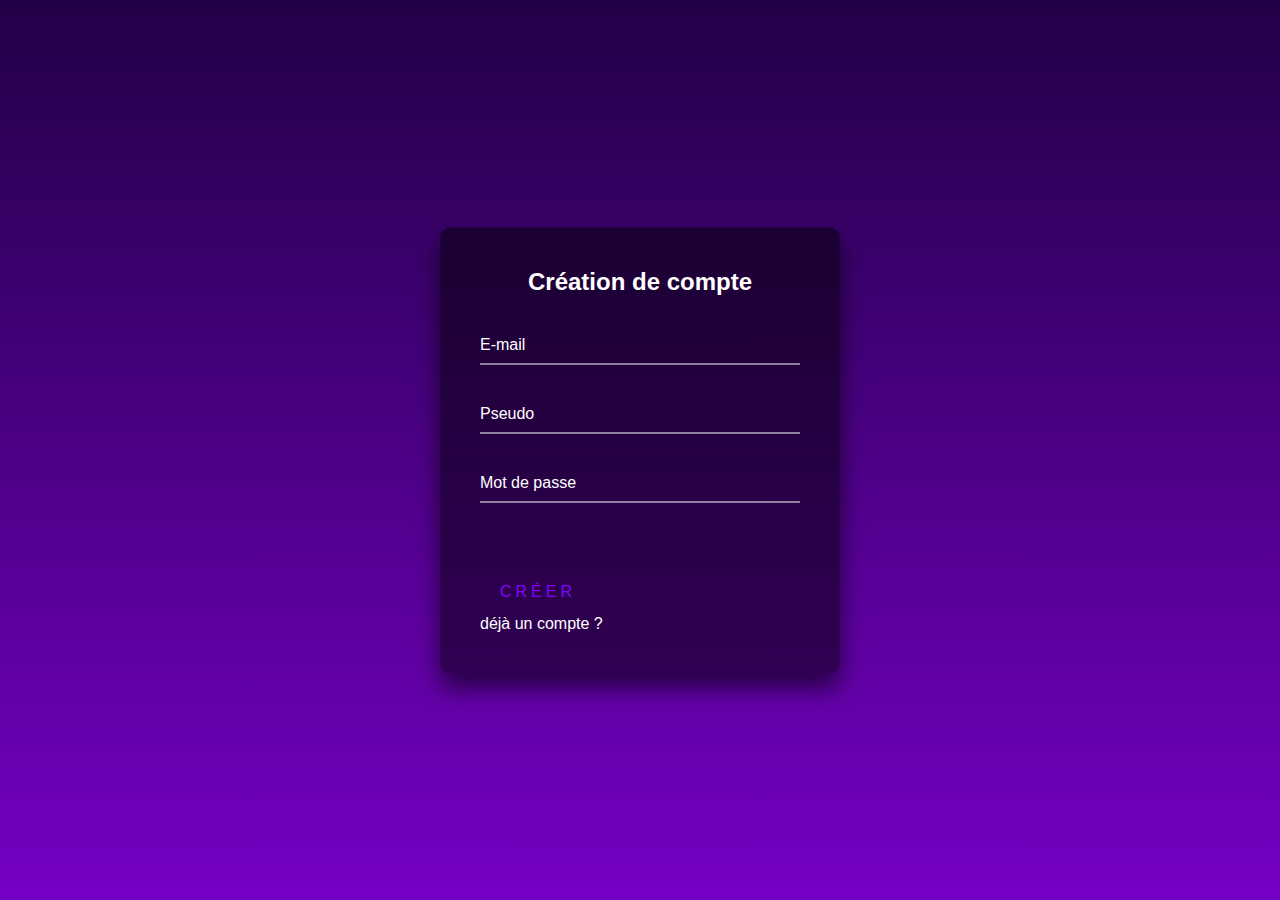
<file: index.html>
<!DOCTYPE html>
<html lang="en">
<head>
    <meta charset="UTF-8">
    <meta name="viewport" content="width=device-width, initial-scale=1.0">
    <link rel="stylesheet" href="register.css">
    <title>Inscription - NomDuServ</title>
</head>
<body>
    <div class="login-box">
        <h2>Création de compte</h2>
        <form>
            <div class="user-box">
                <input type="text" name="" required="">
                <label>E-mail</label>
            </div>
            <div class="user-box">
                <input type="password" name="" required="">
                <label>Pseudo</label>
            </div>
            <div class="user-box">
                <input type="password" name="" required="">
                <label>Mot de passe</label>
            </div>
            <a id="span" href="#">
                <span></span>
                <span></span>
                <span></span>
                <span></span>
                Créer
            </a>
        </form>
        <a id="deja_compte" href="./Inscription/login.html" >déjà un compte ?</a>
    </div>
</body>
</html>
</file>
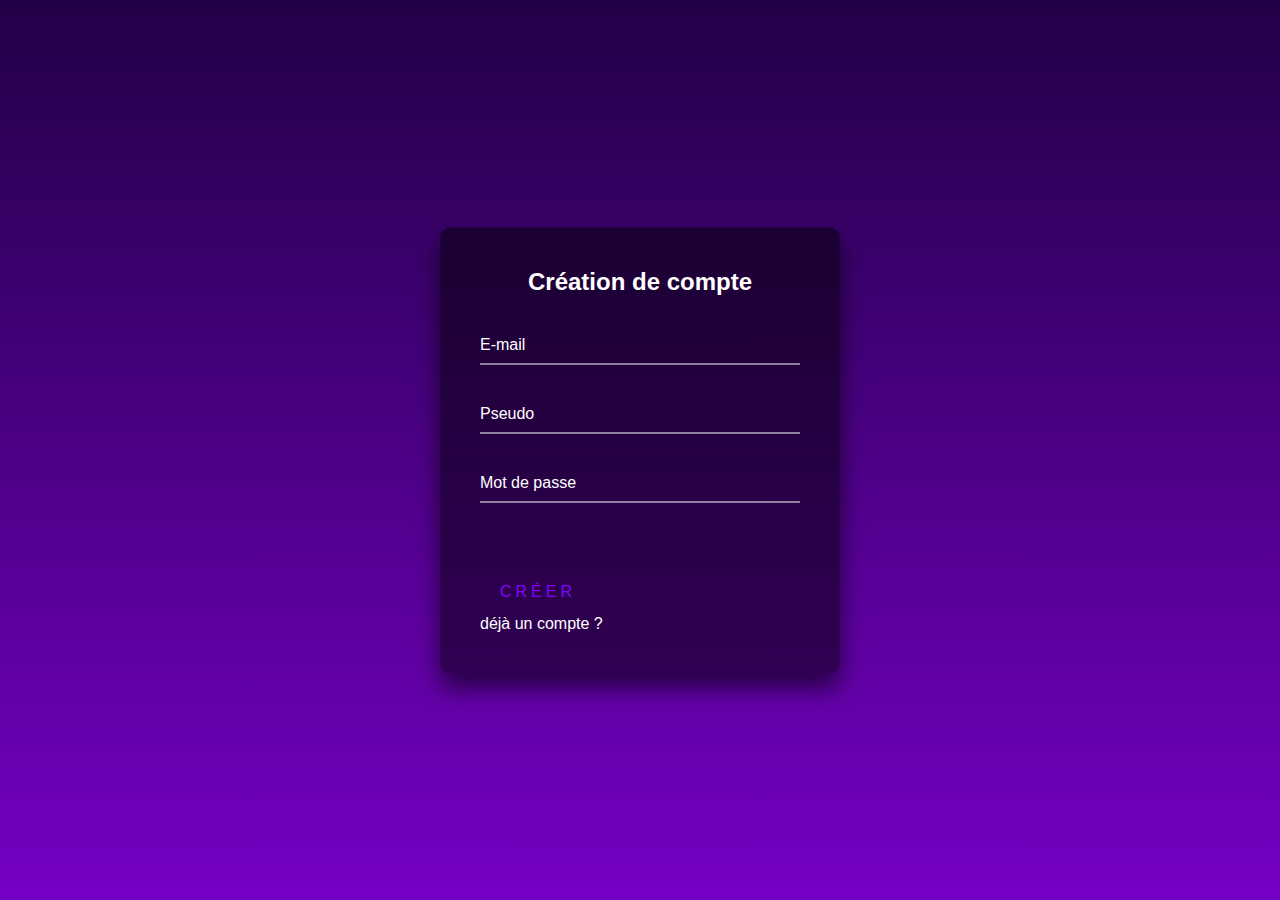
<file: Inscription/index.html>
<!DOCTYPE html>
<html lang="en">
<head>
    <meta charset="UTF-8">
    <meta name="viewport" content="width=device-width, initial-scale=1.0">
    <link rel="stylesheet" href="register.css">
    <title>Inscription - NomDuServ</title>
</head>
<body>
    <div class="login-box">
        <h2>Création de compte</h2>
        <form>
            <div class="user-box">
                <input type="text" name="" required="">
                <label>E-mail</label>
            </div>
            <div class="user-box">
                <input type="password" name="" required="">
                <label>Pseudo</label>
            </div>
            <div class="user-box">
                <input type="password" name="" required="">
                <label>Mot de passe</label>
            </div>
            <a id="span" href="#">
                <span></span>
                <span></span>
                <span></span>
                <span></span>
                Créer
            </a>
        </form>
        <a id="deja_compte" href="../index.html" >déjà un compte ?</a>
    </div>
</body>
</html>
</file>
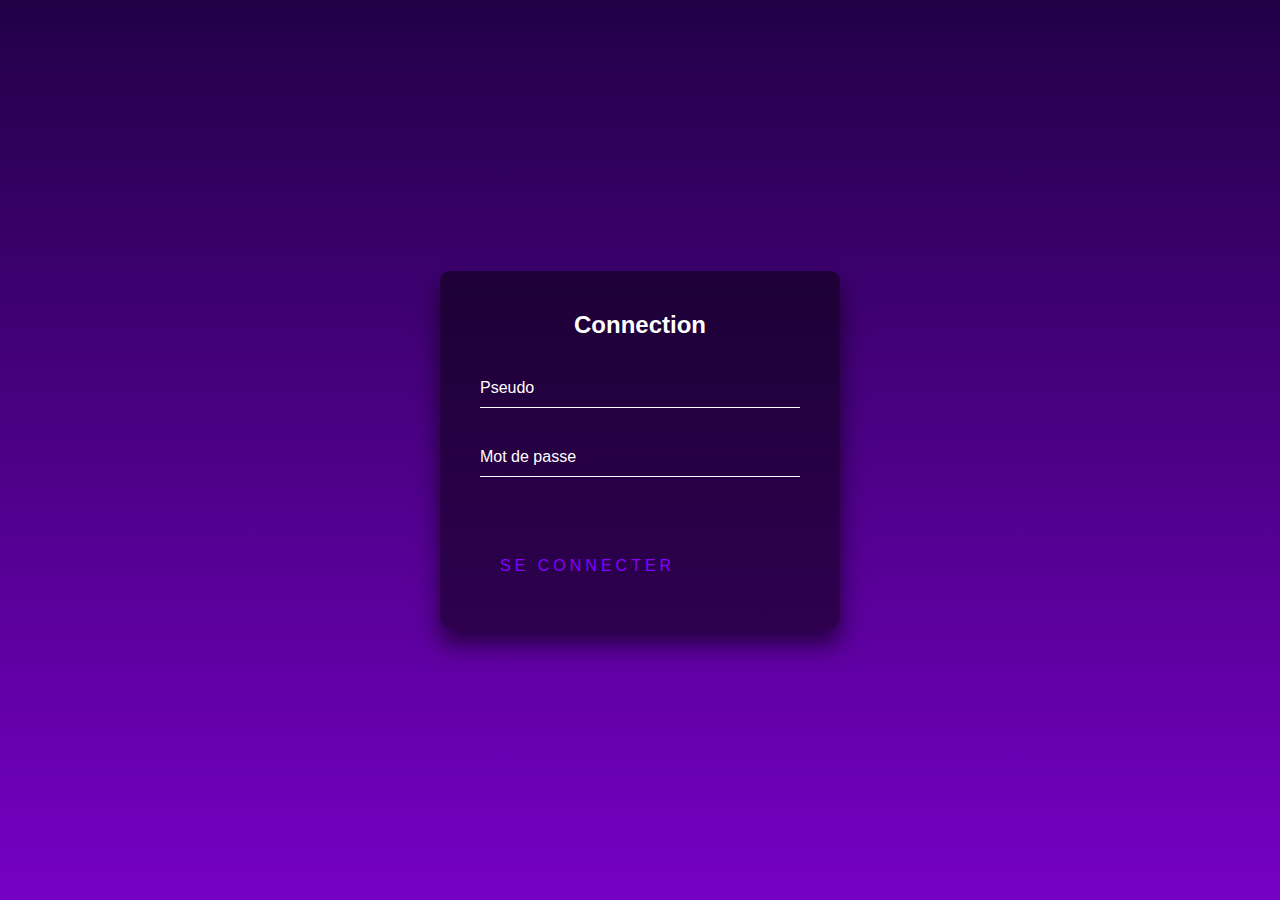
<file: Inscription/login.html>
<!DOCTYPE html>
<html lang="en">
<head>
    <meta charset="UTF-8">
    <meta name="viewport" content="width=device-width, initial-scale=1.0">
    <link rel="stylesheet" href="login.css">
    <title>Se connecter - NomDuServ</title>
</head>
<body>
    <div class="login-box">
        <h2>Connection</h2>
        <form>
            <div class="user-box">
                <input type="text" name="" required="">
                <label>Pseudo</label>
            </div>
            <div class="user-box">
                <input type="password" name="" required="">
                <label>Mot de passe</label>
            </div>
            <a href="#">
                <span></span>
                <span></span>
                <span></span>
                <span></span>
                Se connecter
            </a>
        </form>
    </div>
</body>
</html>
</file>
<file: register.css>
html {
    height: 100%;
}
body {
    margin:0;
    padding:0;
    font-family: sans-serif;
    background: linear-gradient(#220047, #7600c5);
}
.login-box {
    position: absolute;
    top: 50%;
    left: 50%;
    width: 400px;
    padding: 40px;
    transform: translate(-50%, -50%);
    background: rgba(0,0,0,.5);
    box-sizing: border-box;
    box-shadow: 0 15px 25px rgba(0,0,0,.6);
    border-radius: 10px;
}
.login-box h2 {
    margin: 0 0 30px;
    padding: 0;
    color: #fff;
    text-align: center;
}

.login-box .user-box {
    position: relative;
}

.login-box .user-box input {
    width: 100%;
    padding: 10px 0;
    font-size: 16px;
    color: #fff;
    margin-bottom: 30px;
    border: none;
    border-bottom: 1px solid #fff;
    outline: none;
    background: transparent;
}
.login-box .user-box label {
    position: absolute;
    top:0;
    left: 0;
    padding: 10px 0;
    font-size: 16px;
    color: #fff;
    pointer-events: none;
    transition: .5s;
}
.login-box .user-box input:focus ~ label,
.login-box .user-box input:valid ~ label {
    top: -20px;
    left: 0;
    color: #8400ff;
    font-size: 12px;
}
.login-box form a[id="span"] {
    position: relative;
    display: inline-block;
    padding: 10px 20px;
    color: #8400ff;
    font-size: 16px;
    text-decoration: none;
    text-transform: uppercase;
    overflow: hidden;
    transition: .5s;
    margin-top: 40px;
    letter-spacing: 4px
}
.login-box a:hover[id="span"] {
    background: #2c003a;
    color: #fff;
    border-radius: 5px;
    box-shadow: 0 0 5px #ff5df2,
                0 0 25px #ff5df2,
                0 0 50px #ff5df2,
                0 0 100px #ff5df2;
}
.login-box a span {
    position: absolute;
    display: block;
}

.login-box a span:nth-child(1) {
    top: 0;
    left: -100%;
    width: 100%;
    height: 2px;
    background: linear-gradient(90deg, transparent, #8400ff);
    animation: btn-anim1 1s linear infinite;
}

@keyframes btn-anim1 {
    0% {
    left: -100%;
    }
    50%,100% {
    left: 100%;
    }
}

.login-box a span:nth-child(2) {
    top: -100%;
    right: 0;
    width: 2px;
    height: 100%;
    background: linear-gradient(180deg, transparent, #8400ff);
    animation: btn-anim2 1s linear infinite;
    animation-delay: .25s
}

@keyframes btn-anim2 {
    0% {
    top: -100%;
    }
    50%,100% {
    top: 100%;
    }
}

.login-box a span:nth-child(3) {
    bottom: 0;
    right: -100%;
    width: 100%;
    height: 2px;
    background: linear-gradient(270deg, transparent, #8400ff);
    animation: btn-anim3 1s linear infinite;
    animation-delay: .5s
}
@keyframes btn-anim3 {
    0% {
    right: -100%;
    }
    50%,100% {
    right: 100%;
    }
}
.login-box a span:nth-child(4) {
    bottom: -100%;
    left: 0;
    width: 2px;
    height: 100%;
    background: linear-gradient(360deg, transparent, #8400ff);
    animation: btn-anim4 1s linear infinite;
    animation-delay: .75s
}
@keyframes btn-anim4 {
    0% {
    bottom: -100%;
    }
    50%,100% {
    bottom: 100%;
    }
}
.login-box a[id="deja_compte"]{
    color: rgb(255, 255, 255);
    text-decoration: none;
}
.login-box a:hover[id="deja_compte"]{
    color: #ffffff;
    text-decoration: none;
}
</file>
<file: Inscription/register.css>
html {
    height: 100%;
}
body {
    margin:0;
    padding:0;
    font-family: sans-serif;
    background: linear-gradient(#220047, #7600c5);
}
.login-box {
    position: absolute;
    top: 50%;
    left: 50%;
    width: 400px;
    padding: 40px;
    transform: translate(-50%, -50%);
    background: rgba(0,0,0,.5);
    box-sizing: border-box;
    box-shadow: 0 15px 25px rgba(0,0,0,.6);
    border-radius: 10px;
}
.login-box h2 {
    margin: 0 0 30px;
    padding: 0;
    color: #fff;
    text-align: center;
}

.login-box .user-box {
    position: relative;
}

.login-box .user-box input {
    width: 100%;
    padding: 10px 0;
    font-size: 16px;
    color: #fff;
    margin-bottom: 30px;
    border: none;
    border-bottom: 1px solid #fff;
    outline: none;
    background: transparent;
}
.login-box .user-box label {
    position: absolute;
    top:0;
    left: 0;
    padding: 10px 0;
    font-size: 16px;
    color: #fff;
    pointer-events: none;
    transition: .5s;
}
.login-box .user-box input:focus ~ label,
.login-box .user-box input:valid ~ label {
    top: -20px;
    left: 0;
    color: #8400ff;
    font-size: 12px;
}
.login-box form a[id="span"] {
    position: relative;
    display: inline-block;
    padding: 10px 20px;
    color: #8400ff;
    font-size: 16px;
    text-decoration: none;
    text-transform: uppercase;
    overflow: hidden;
    transition: .5s;
    margin-top: 40px;
    letter-spacing: 4px
}
.login-box a:hover[id="span"] {
    background: #2c003a;
    color: #fff;
    border-radius: 5px;
    box-shadow: 0 0 5px #ff5df2,
                0 0 25px #ff5df2,
                0 0 50px #ff5df2,
                0 0 100px #ff5df2;
}
.login-box a span {
    position: absolute;
    display: block;
}

.login-box a span:nth-child(1) {
    top: 0;
    left: -100%;
    width: 100%;
    height: 2px;
    background: linear-gradient(90deg, transparent, #8400ff);
    animation: btn-anim1 1s linear infinite;
}

@keyframes btn-anim1 {
    0% {
    left: -100%;
    }
    50%,100% {
    left: 100%;
    }
}

.login-box a span:nth-child(2) {
    top: -100%;
    right: 0;
    width: 2px;
    height: 100%;
    background: linear-gradient(180deg, transparent, #8400ff);
    animation: btn-anim2 1s linear infinite;
    animation-delay: .25s
}

@keyframes btn-anim2 {
    0% {
    top: -100%;
    }
    50%,100% {
    top: 100%;
    }
}

.login-box a span:nth-child(3) {
    bottom: 0;
    right: -100%;
    width: 100%;
    height: 2px;
    background: linear-gradient(270deg, transparent, #8400ff);
    animation: btn-anim3 1s linear infinite;
    animation-delay: .5s
}
@keyframes btn-anim3 {
    0% {
    right: -100%;
    }
    50%,100% {
    right: 100%;
    }
}
.login-box a span:nth-child(4) {
    bottom: -100%;
    left: 0;
    width: 2px;
    height: 100%;
    background: linear-gradient(360deg, transparent, #8400ff);
    animation: btn-anim4 1s linear infinite;
    animation-delay: .75s
}
@keyframes btn-anim4 {
    0% {
    bottom: -100%;
    }
    50%,100% {
    bottom: 100%;
    }
}
.login-box a[id="deja_compte"]{
    color: rgb(255, 255, 255);
    text-decoration: none;
}
.login-box a:hover[id="deja_compte"]{
    color: #ffffff;
    text-decoration: none;
}
</file>
<file: Inscription/login.css>
html {
    height: 100%;
}
body {
    margin:0;
    padding:0;
    font-family: sans-serif;
    background: linear-gradient(#220047, #7600c5);
}
.login-box {
    position: absolute;
    top: 50%;
    left: 50%;
    width: 400px;
    padding: 40px;
    transform: translate(-50%, -50%);
    background: rgba(0,0,0,.5);
    box-sizing: border-box;
    box-shadow: 0 15px 25px rgba(0,0,0,.6);
    border-radius: 10px;
}
.login-box h2 {
    margin: 0 0 30px;
    padding: 0;
    color: #fff;
    text-align: center;
}

.login-box .user-box {
    position: relative;
}

.login-box .user-box input {
    width: 100%;
    padding: 10px 0;
    font-size: 16px;
    color: #fff;
    margin-bottom: 30px;
    border: none;
    border-bottom: 1px solid #fff;
    outline: none;
    background: transparent;
}
.login-box .user-box label {
    position: absolute;
    top:0;
    left: 0;
    padding: 10px 0;
    font-size: 16px;
    color: #fff;
    pointer-events: none;
    transition: .5s;
}
.login-box .user-box input:focus ~ label,
.login-box .user-box input:valid ~ label {
    top: -20px;
    left: 0;
    color: #8400ff;
    font-size: 12px;
}
.login-box form a {
    position: relative;
    display: inline-block;
    padding: 10px 20px;
    color: #8400ff;
    font-size: 16px;
    text-decoration: none;
    text-transform: uppercase;
    overflow: hidden;
    transition: .5s;
    margin-top: 40px;
    letter-spacing: 4px
}
.login-box a:hover {
    background: #2c003a;
    color: #fff;
    border-radius: 5px;
    box-shadow: 0 0 5px #ff5df2,
                0 0 25px #ff5df2,
                0 0 50px #ff5df2,
                0 0 100px #ff5df2;
}

.login-box a span {
    position: absolute;
    display: block;
}

.login-box a span:nth-child(1) {
    top: 0;
    left: -100%;
    width: 100%;
    height: 2px;
    background: linear-gradient(90deg, transparent, #8400ff);
    animation: btn-anim1 1s linear infinite;
}

@keyframes btn-anim1 {
    0% {
    left: -100%;
    }
    50%,100% {
    left: 100%;
    }
}

.login-box a span:nth-child(2) {
    top: -100%;
    right: 0;
    width: 2px;
    height: 100%;
    background: linear-gradient(180deg, transparent, #8400ff);
    animation: btn-anim2 1s linear infinite;
    animation-delay: .25s
}

@keyframes btn-anim2 {
    0% {
    top: -100%;
    }
    50%,100% {
    top: 100%;
    }
}

.login-box a span:nth-child(3) {
    bottom: 0;
    right: -100%;
    width: 100%;
    height: 2px;
    background: linear-gradient(270deg, transparent, #8400ff);
    animation: btn-anim3 1s linear infinite;
    animation-delay: .5s
}
@keyframes btn-anim3 {
    0% {
    right: -100%;
    }
    50%,100% {
    right: 100%;
    }
}
.login-box a span:nth-child(4) {
    bottom: -100%;
    left: 0;
    width: 2px;
    height: 100%;
    background: linear-gradient(360deg, transparent, #8400ff);
    animation: btn-anim4 1s linear infinite;
    animation-delay: .75s
}

@keyframes btn-anim4 {
    0% {
    bottom: -100%;
    }
    50%,100% {
    bottom: 100%;
    }
}
</file>
